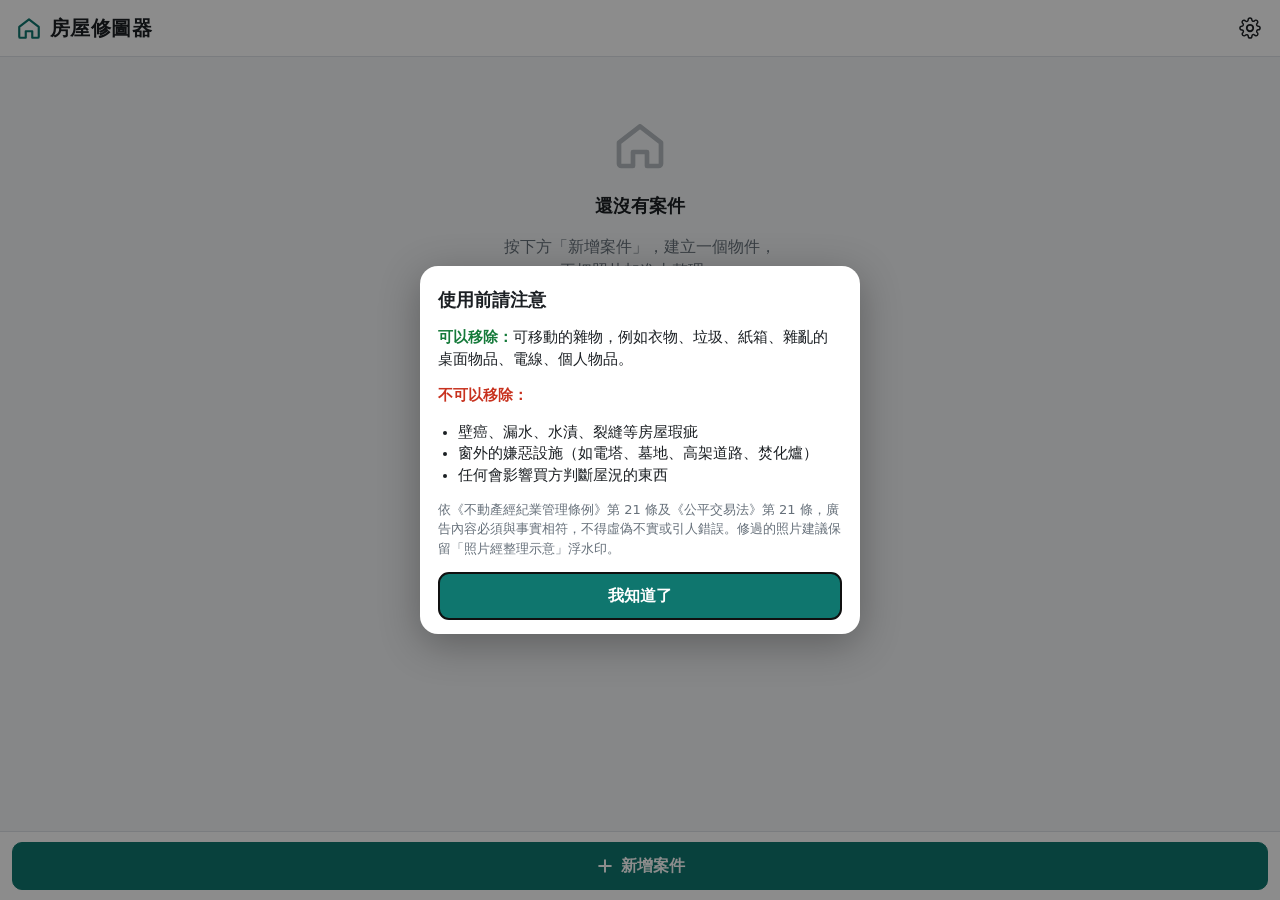
<file: index.html>
<!doctype html>
<html lang="zh-Hant-TW">
<head>
  <meta charset="utf-8">
  <meta name="viewport" content="width=device-width, initial-scale=1, viewport-fit=cover">
  <title>房屋修圖器</title>
  <meta name="description" content="房仲用手機修圖：塗掉雜物，AI 自動移除。">
  <meta name="theme-color" content="#0f766e" media="(prefers-color-scheme: light)">
  <meta name="theme-color" content="#111416" media="(prefers-color-scheme: dark)">
  <meta name="color-scheme" content="light dark">
  <!-- iOS 加到主畫面後以 App 方式開啟 -->
  <meta name="apple-mobile-web-app-capable" content="yes">
  <meta name="mobile-web-app-capable" content="yes">
  <meta name="apple-mobile-web-app-status-bar-style" content="default">
  <meta name="apple-mobile-web-app-title" content="房屋修圖器">
  <link rel="manifest" href="manifest.webmanifest">
  <link rel="apple-touch-icon" href="icons/icon-192.png">
  <link rel="icon" href="icons/icon-192.png">
  <link rel="stylesheet" href="styles.css">
  <script type="module" src="app.js"></script>
</head>
<body>
  <!-- SVG 圖示集（用 <use href="#i-xxx"> 引用） -->
  <svg width="0" height="0" style="position:absolute" aria-hidden="true">
    <symbol id="i-back" viewBox="0 0 24 24"><path d="M15 5l-7 7 7 7" fill="none" stroke="currentColor" stroke-width="2.4" stroke-linecap="round" stroke-linejoin="round"/></symbol>
    <symbol id="i-gear" viewBox="0 0 24 24"><path d="M12 15.5a3.5 3.5 0 1 0 0-7 3.5 3.5 0 0 0 0 7z" fill="none" stroke="currentColor" stroke-width="2"/><path d="M19.4 15a1.7 1.7 0 0 0 .3 1.8l.1.1a2 2 0 1 1-2.8 2.8l-.1-.1a1.7 1.7 0 0 0-1.8-.3 1.7 1.7 0 0 0-1 1.5V21a2 2 0 1 1-4 0v-.1a1.7 1.7 0 0 0-1.1-1.5 1.7 1.7 0 0 0-1.8.3l-.1.1a2 2 0 1 1-2.8-2.8l.1-.1a1.7 1.7 0 0 0 .3-1.8 1.7 1.7 0 0 0-1.5-1H3a2 2 0 1 1 0-4h.1a1.7 1.7 0 0 0 1.5-1.1 1.7 1.7 0 0 0-.3-1.8l-.1-.1a2 2 0 1 1 2.8-2.8l.1.1a1.7 1.7 0 0 0 1.8.3H9a1.7 1.7 0 0 0 1-1.5V3a2 2 0 1 1 4 0v.1a1.7 1.7 0 0 0 1 1.5 1.7 1.7 0 0 0 1.8-.3l.1-.1a2 2 0 1 1 2.8 2.8l-.1.1a1.7 1.7 0 0 0-.3 1.8V9a1.7 1.7 0 0 0 1.5 1H21a2 2 0 1 1 0 4h-.1a1.7 1.7 0 0 0-1.5 1z" fill="none" stroke="currentColor" stroke-width="1.6"/></symbol>
    <symbol id="i-more" viewBox="0 0 24 24"><circle cx="5" cy="12" r="2" fill="currentColor"/><circle cx="12" cy="12" r="2" fill="currentColor"/><circle cx="19" cy="12" r="2" fill="currentColor"/></symbol>
    <symbol id="i-plus" viewBox="0 0 24 24"><path d="M12 5v14M5 12h14" fill="none" stroke="currentColor" stroke-width="2.4" stroke-linecap="round"/></symbol>
    <symbol id="i-photo" viewBox="0 0 24 24"><rect x="3" y="4" width="18" height="16" rx="2.5" fill="none" stroke="currentColor" stroke-width="2"/><circle cx="9" cy="10" r="1.8" fill="currentColor"/><path d="M4 18l5-5 4 4 3-3 4 4" fill="none" stroke="currentColor" stroke-width="2" stroke-linejoin="round"/></symbol>
    <symbol id="i-camera" viewBox="0 0 24 24"><path d="M4 8h3l2-3h6l2 3h3a1 1 0 0 1 1 1v10a1 1 0 0 1-1 1H4a1 1 0 0 1-1-1V9a1 1 0 0 1 1-1z" fill="none" stroke="currentColor" stroke-width="2" stroke-linejoin="round"/><circle cx="12" cy="13.5" r="3.5" fill="none" stroke="currentColor" stroke-width="2"/></symbol>
    <symbol id="i-share" viewBox="0 0 24 24"><path d="M12 3v12M7 8l5-5 5 5" fill="none" stroke="currentColor" stroke-width="2.2" stroke-linecap="round" stroke-linejoin="round"/><path d="M5 12v7a2 2 0 0 0 2 2h10a2 2 0 0 0 2-2v-7" fill="none" stroke="currentColor" stroke-width="2.2" stroke-linecap="round"/></symbol>
    <symbol id="i-undo" viewBox="0 0 24 24"><path d="M9 14L4 9l5-5" fill="none" stroke="currentColor" stroke-width="2.2" stroke-linecap="round" stroke-linejoin="round"/><path d="M4 9h10a6 6 0 0 1 0 12h-3" fill="none" stroke="currentColor" stroke-width="2.2" stroke-linecap="round"/></symbol>
    <symbol id="i-redo" viewBox="0 0 24 24"><path d="M15 14l5-5-5-5" fill="none" stroke="currentColor" stroke-width="2.2" stroke-linecap="round" stroke-linejoin="round"/><path d="M20 9H10a6 6 0 0 0 0 12h3" fill="none" stroke="currentColor" stroke-width="2.2" stroke-linecap="round"/></symbol>
    <symbol id="i-eye" viewBox="0 0 24 24"><path d="M2 12s3.6-7 10-7 10 7 10 7-3.6 7-10 7S2 12 2 12z" fill="none" stroke="currentColor" stroke-width="2"/><circle cx="12" cy="12" r="3" fill="none" stroke="currentColor" stroke-width="2"/></symbol>
    <symbol id="i-sparkle" viewBox="0 0 24 24"><path d="M12 3l1.8 5.2L19 10l-5.2 1.8L12 17l-1.8-5.2L5 10l5.2-1.8z" fill="currentColor"/><path d="M19 15l.8 2.2L22 18l-2.2.8L19 21l-.8-2.2L16 18l2.2-.8z" fill="currentColor"/></symbol>
    <symbol id="i-fit" viewBox="0 0 24 24"><path d="M4 9V4h5M20 9V4h-5M4 15v5h5M20 15v5h-5" fill="none" stroke="currentColor" stroke-width="2.2" stroke-linecap="round" stroke-linejoin="round"/></symbol>
    <symbol id="i-next" viewBox="0 0 24 24"><path d="M9 5l7 7-7 7" fill="none" stroke="currentColor" stroke-width="2.4" stroke-linecap="round" stroke-linejoin="round"/></symbol>
    <symbol id="i-clear" viewBox="0 0 24 24"><path d="M4 7h16M9 7V4h6v3M6 7l1 13h10l1-13" fill="none" stroke="currentColor" stroke-width="2" stroke-linecap="round" stroke-linejoin="round"/></symbol>
    <symbol id="i-house" viewBox="0 0 24 24"><path d="M3 11l9-7 9 7v9a1 1 0 0 1-1 1h-5v-6H9v6H4a1 1 0 0 1-1-1z" fill="none" stroke="currentColor" stroke-width="2" stroke-linejoin="round"/></symbol>
  </svg>

  <div id="app">
    <!-- ========== 首頁：案件列表 ========== -->
    <section id="screen-home" class="screen" aria-label="案件列表">
      <header class="topbar">
        <div class="topbar-title">
          <svg class="brand-icon" aria-hidden="true"><use href="#i-house"/></svg>
          <h1>房屋修圖器</h1>
        </div>
        <button id="btn-settings" class="icon-btn" type="button" aria-label="設定">
          <svg aria-hidden="true"><use href="#i-gear"/></svg>
        </button>
      </header>
      <main class="content">
        <div id="storage-warning" class="notice warn" hidden></div>
        <div id="listing-list" class="listing-list"></div>
        <div id="home-empty" class="empty" hidden>
          <svg aria-hidden="true"><use href="#i-house"/></svg>
          <p class="empty-title">還沒有案件</p>
          <p>按下方「新增案件」，建立一個物件，<br>再把照片加進去整理。</p>
        </div>
      </main>
      <footer class="bottombar">
        <button id="btn-new-listing" class="btn primary block" type="button">
          <svg aria-hidden="true"><use href="#i-plus"/></svg>新增案件
        </button>
      </footer>
    </section>

    <!-- ========== 案件內：照片牆 ========== -->
    <section id="screen-listing" class="screen" aria-label="照片牆" hidden>
      <header class="topbar">
        <button class="icon-btn" data-action="back" type="button" aria-label="返回">
          <svg aria-hidden="true"><use href="#i-back"/></svg>
        </button>
        <button id="listing-title" class="topbar-name" type="button" aria-label="重新命名案件"></button>
        <button id="btn-listing-more" class="icon-btn" type="button" aria-label="案件選項">
          <svg aria-hidden="true"><use href="#i-more"/></svg>
        </button>
      </header>
      <div id="listing-ai" class="ai-strip" role="status" aria-live="polite" hidden>
        <div class="ai-text"></div>
        <div class="progress"><div class="progress-bar"></div></div>
      </div>
      <main class="content">
        <p id="listing-summary" class="summary"></p>
        <div id="photo-grid" class="photo-grid"></div>
        <div id="listing-empty" class="empty" hidden>
          <svg aria-hidden="true"><use href="#i-photo"/></svg>
          <p class="empty-title">這個案件還沒有照片</p>
          <p>按下方「相簿選照片」或「拍照」加入。<br>點照片就能開始修圖。</p>
        </div>
      </main>
      <footer class="bottombar stacked">
        <button id="btn-batch-ai" class="btn accent-outline block" type="button">
          <svg aria-hidden="true"><use href="#i-sparkle"/></svg>全部一鍵清除
        </button>
        <div class="bar-row">
          <button id="btn-add-photos" class="btn" type="button">
            <svg aria-hidden="true"><use href="#i-photo"/></svg>相簿選照片
          </button>
          <button id="btn-take-photo" class="btn" type="button">
            <svg aria-hidden="true"><use href="#i-camera"/></svg>拍照
          </button>
          <button id="btn-export-all" class="btn primary" type="button">
            <svg aria-hidden="true"><use href="#i-share"/></svg>全部匯出
          </button>
        </div>
      </footer>
      <input id="input-photos" type="file" accept="image/*" multiple hidden>
      <input id="input-camera" type="file" accept="image/*" capture="environment" hidden>
    </section>

    <!-- ========== 修圖畫面 ========== -->
    <section id="screen-editor" class="screen editor" aria-label="修圖" hidden>
      <header class="editor-top">
        <button class="icon-btn" data-action="back" type="button" aria-label="返回照片牆">
          <svg aria-hidden="true"><use href="#i-back"/></svg>
        </button>
        <div class="ed-nav">
          <button id="ed-prev" class="icon-btn" type="button" aria-label="上一張">
            <svg aria-hidden="true" style="transform:scaleX(-1)"><use href="#i-next"/></svg>
          </button>
          <span id="ed-counter" class="ed-counter" aria-live="polite"></span>
          <button id="ed-next" class="icon-btn" type="button" aria-label="下一張">
            <svg aria-hidden="true"><use href="#i-next"/></svg>
          </button>
        </div>
        <button id="ed-help" class="icon-btn help-btn" type="button" aria-label="怎麼用（教學）">?</button>
        <button id="ed-save" class="btn primary small" type="button">儲存</button>
      </header>
      <div class="ed-engine-row">
        <div class="seg" role="radiogroup" aria-label="修圖方式">
          <button type="button" role="radio" data-engine="local" aria-checked="true">免費（手機運算）</button>
          <button type="button" role="radio" data-engine="gemini" aria-checked="false">強力（Gemini）</button>
        </div>
      </div>
      <div class="ed-oneclick-row">
        <button id="ed-oneclick" class="oneclick-btn" type="button"><svg aria-hidden="true"><use href="#i-sparkle"/></svg>一鍵清除</button>
      </div>
      <div id="ed-banner" class="ai-strip dark" role="status" aria-live="polite" hidden>
        <div class="ai-text"></div>
        <div class="progress"><div class="progress-bar"></div></div>
      </div>
      <div id="ed-stage" class="stage">
        <canvas id="ed-view" class="stage-canvas"></canvas>
        <canvas id="ed-overlay" class="stage-canvas overlay"></canvas>
        <div id="ed-hint" class="stage-hint">
          想省事：按上方「✨ 一鍵清除」<br>
          想自己選：一根手指<b>塗抹雜物</b>，再按下方「✨ 移除」<br>
          兩根手指可放大、移動
        </div>
        <div id="ed-compare-tag" class="compare-tag" hidden>原圖</div>
        <button id="ed-fit" class="fit-btn" type="button" aria-label="顯示整張" hidden>
          <svg aria-hidden="true"><use href="#i-fit"/></svg>
        </button>
        <div id="ed-busy" class="stage-busy" hidden>
          <div class="spinner" aria-hidden="true"></div>
          <p id="ed-busy-text" role="status" aria-live="polite">處理中…</p>
          <div class="progress"><div id="ed-busy-bar" class="progress-bar"></div></div>
        </div>
      </div>
      <footer class="editor-bottom">
        <div class="brush-row">
          <div class="mode-seg" role="radiogroup" aria-label="塗抹或橡皮擦">
            <button type="button" role="radio" data-tool="paint" aria-checked="true">🖌 塗抹</button>
            <button type="button" role="radio" data-tool="erase" aria-checked="false">🧽 橡皮擦</button>
          </div>
          <input id="ed-brush" type="range" min="12" max="120" step="2" value="44" aria-label="筆刷大小">
          <span class="brush-dot-wrap" aria-hidden="true"><span id="ed-brush-dot" class="brush-dot"></span></span>
        </div>
        <div class="tool-row">
          <button id="ed-undo" class="tool" type="button"><svg aria-hidden="true"><use href="#i-undo"/></svg><span>復原</span></button>
          <button id="ed-redo" class="tool" type="button"><svg aria-hidden="true"><use href="#i-redo"/></svg><span>重做</span></button>
          <button id="ed-compare" class="tool" type="button" aria-label="按住看原圖"><svg aria-hidden="true"><use href="#i-eye"/></svg><span>按住原圖</span></button>
          <button id="ed-clear" class="tool" type="button"><svg aria-hidden="true"><use href="#i-clear"/></svg><span>清除塗抹</span></button>        </div>
        <button id="ed-remove" class="remove-btn" type="button" disabled>先塗抹要移除的東西</button>
        <p class="editor-rule">只移除可移動的雜物；壁癌、漏水、裂縫、窗外設施不可修掉</p>
      </footer>
    </section>

    <!-- ========== 設定 ========== -->
    <section id="screen-settings" class="screen" aria-label="設定" hidden>
      <header class="topbar">
        <button class="icon-btn" data-action="back" type="button" aria-label="返回">
          <svg aria-hidden="true"><use href="#i-back"/></svg>
        </button>
        <h1 class="topbar-name static">設定</h1>
        <span class="icon-btn-spacer"></span>
      </header>
      <main class="content settings">
        <section class="card">
          <h2>預設修圖方式</h2>
          <div class="radio-list" role="radiogroup">
            <label class="radio"><input type="radio" name="default-engine" value="local">
              <span><b>免費（手機運算）</b><small>在手機上用 AI 移除，不用網路、不花錢。適合小雜物。</small></span></label>
            <label class="radio"><input type="radio" name="default-engine" value="gemini">
              <span><b>強力（Gemini）</b><small>用 Google Gemini 處理，效果較好，需要金鑰與網路。</small></span></label>
          </div>
        </section>

        <section class="card">
          <h2>Gemini API 金鑰（強力模式用）</h2>
          <div class="key-row">
            <input id="set-apikey" type="password" autocomplete="off" autocapitalize="off" spellcheck="false" placeholder="貼上金鑰（AIza 開頭）" aria-label="Gemini API 金鑰">
            <button id="set-apikey-show" class="btn small" type="button">顯示</button>
          </div>
          <div class="row-actions">
            <button id="set-apikey-test" class="btn" type="button">測試金鑰</button>
            <button id="set-apikey-clear" class="btn ghost" type="button">清除</button>
          </div>
          <p id="set-apikey-result" class="key-result" role="status" aria-live="polite"></p>
          <button id="set-wizard" class="btn block" type="button" style="margin-top:8px">第一次用？看設定教學（一步一步）</button>
          <p class="muted small-note">金鑰只存在這支手機上，不會上傳到其他地方。使用量與費用依 Google 規定計算。</p>
        </section>

        <section class="card">
          <h2>本月用量（一鍵清除）</h2>
          <p id="set-usage" class="usage-line"></p>
          <div class="row-actions">
            <button id="set-usage-reset" class="btn ghost" type="button">歸零</button>
          </div>
          <label class="cap-row">
            <span><b>每月上限（張）</b><small>超過時會先問你要不要繼續。留空＝不限制。</small></span>
            <input id="set-cap" type="number" inputmode="numeric" min="0" step="1" placeholder="不限制" aria-label="每月上限張數">
          </label>
        </section>

        <section class="card">
          <h2>匯出</h2>
          <label class="switch-row">
            <span><b>加上浮水印</b><small>只加在修過的照片右下角，原圖不加。一般修圖寫「照片經整理示意」，用 AI 一鍵清除的寫「AI 整理示意」。</small></span>
            <input id="set-watermark" type="checkbox" class="switch">
          </label>
        </section>

        <section class="card compliance">
          <h2>合規提醒</h2>
          <div id="compliance-text"></div>
        </section>

        <section class="card">
          <h2>關於</h2>
          <p id="about-info" class="muted">房屋修圖器</p>
        </section>

        <p id="app-version" class="app-version"></p>
      </main>
    </section>
  </div>

  <!-- 對話框、提示訊息、全畫面忙碌遮罩 -->
  <div id="modal-root"></div>
  <div id="toast-root" aria-live="polite"></div>
  <noscript><p style="padding:24px">請開啟瀏覽器的 JavaScript 才能使用。</p></noscript>
</body>
</html>
</file>
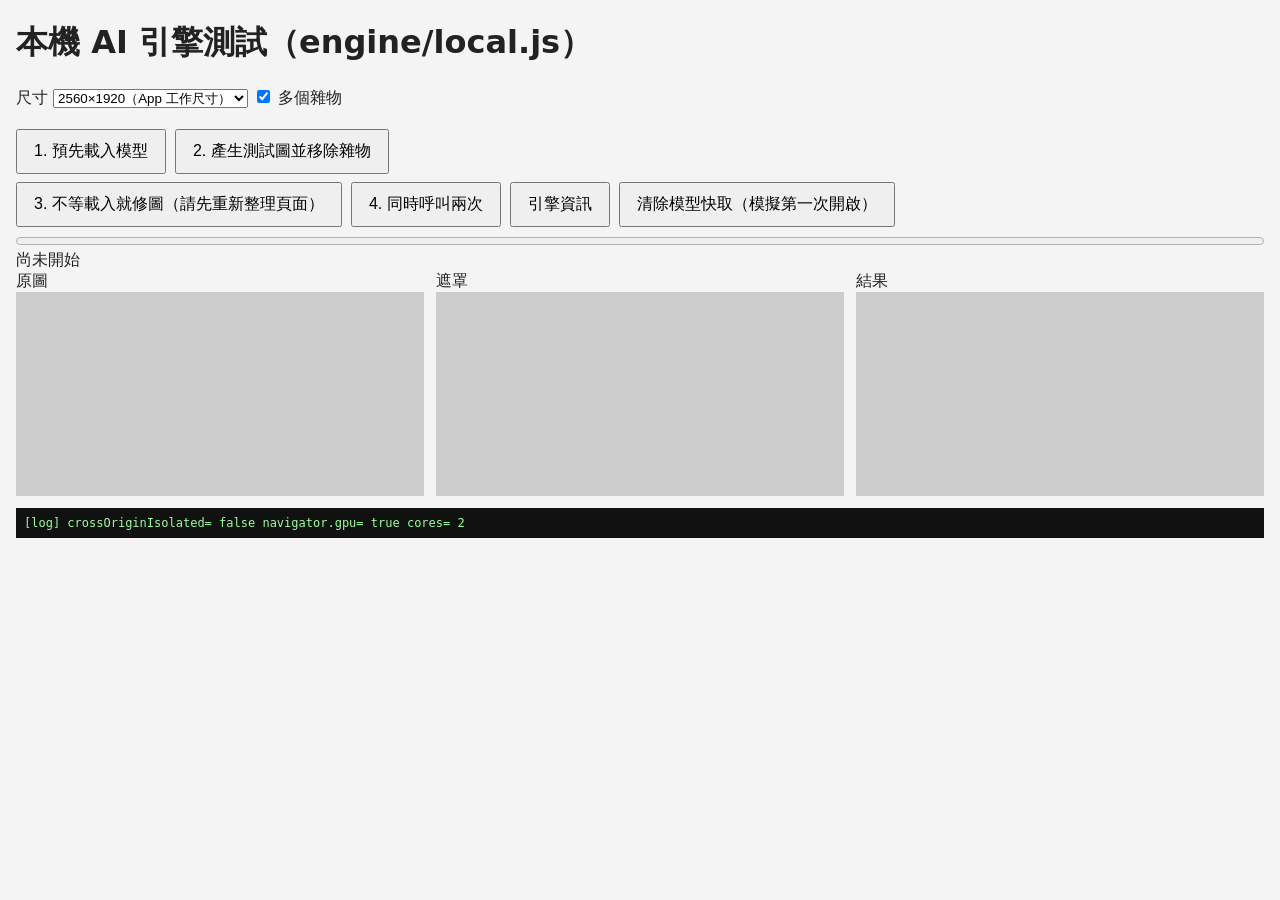
<file: engine/local-test.html>
<!doctype html>
<html lang="zh-Hant">
<head>
<meta charset="utf-8">
<meta name="viewport" content="width=device-width, initial-scale=1">
<title>本機 AI 引擎測試</title>
<style>
  body { font-family: system-ui, sans-serif; margin: 16px; background: #f4f4f4; color: #222; }
  .row { display: flex; flex-wrap: wrap; gap: 12px; }
  figure { margin: 0; flex: 1 1 300px; }
  canvas { width: 100%; height: auto; background: #ccc; display: block; }
  button { font-size: 16px; padding: 10px 16px; margin: 4px 4px 4px 0; }
  pre { background: #111; color: #9f9; padding: 8px; font-size: 12px; white-space: pre-wrap; max-height: 40vh; overflow: auto; }
  progress { width: 100%; }
</style>
</head>
<body>
<h1>本機 AI 引擎測試（engine/local.js）</h1>
<p>
  <label>尺寸 <select id="size">
    <option value="2560x1920" selected>2560×1920（App 工作尺寸）</option>
    <option value="1200x900">1200×900</option>
    <option value="4000x3000">4000×3000（手機大圖）</option>
    <option value="640x480">640×480</option>
  </select></label>
  <label><input type="checkbox" id="multi" checked> 多個雜物</label>
</p>
<button id="load">1. 預先載入模型</button>
<button id="run">2. 產生測試圖並移除雜物</button>
<br>
<button id="early">3. 不等載入就修圖（請先重新整理頁面）</button>
<button id="twice">4. 同時呼叫兩次</button>
<button id="info">引擎資訊</button>
<button id="clearCache">清除模型快取（模擬第一次開啟）</button>
<progress id="prog" value="0" max="1"></progress>
<div id="status">尚未開始</div>
<div class="row">
  <figure><figcaption>原圖</figcaption><canvas id="before"></canvas></figure>
  <figure><figcaption>遮罩</figcaption><canvas id="mask"></canvas></figure>
  <figure><figcaption>結果</figcaption><canvas id="after"></canvas></figure>
</div>
<pre id="log"></pre>
<script type="module">
import { loadLocalModel, inpaintLocal, getLocalEngineInfo } from './local.js';

const $ = (id) => document.getElementById(id);
const logEl = $('log');
function fmt(x) {
  if (x instanceof Error) return `${x.message}${x.code ? ' [' + x.code + ']' : ''}${x.detail ? '\n  detail: ' + x.detail : x.cause ? ' ← ' + (x.cause.message || x.cause) : ''}`;
  if (x && typeof x === 'object') { try { return JSON.stringify(x); } catch { return String(x); } }
  return String(x);
}
function showErr(e) {
  console.error(e);
  $('status').textContent = '錯誤：' + e.message + (e.code ? `（${e.code}）` : '');
}
for (const k of ['log', 'warn', 'error']) {
  const orig = console[k].bind(console);
  console[k] = (...a) => {
    orig(...a);
    logEl.textContent += `[${k}] ` + a.map(fmt).join(' ') + '\n';
    logEl.scrollTop = logEl.scrollHeight;
  };
}
console.log('crossOriginIsolated=', self.crossOriginIsolated, 'navigator.gpu=', !!navigator.gpu, 'cores=', navigator.hardwareConcurrency);

function onProgress(p) {
  const prog = $('prog');
  prog.max = p.total || 1; prog.value = p.loaded || 0;
  const pct = p.total ? Math.round((p.loaded / p.total) * 100) : 0;
  $('status').textContent = `${p.stage} ${p.total > 1000 ? (p.loaded / 1e6).toFixed(1) + '/' + (p.total / 1e6).toFixed(1) + 'MB' : ''} ${pct}%`;
}

function makeTestImage(W, H, multi) {
  const img = document.createElement('canvas'); img.width = W; img.height = H;
  const g = img.getContext('2d');
  // 牆面漸層 + 地板 + 一點紋理
  const wall = g.createLinearGradient(0, 0, W, H * 0.7);
  wall.addColorStop(0, '#e9e2d4'); wall.addColorStop(1, '#cfc6b4');
  g.fillStyle = wall; g.fillRect(0, 0, W, H * 0.7);
  const floor = g.createLinearGradient(0, H * 0.7, 0, H);
  floor.addColorStop(0, '#8a6a4a'); floor.addColorStop(1, '#5e4630');
  g.fillStyle = floor; g.fillRect(0, H * 0.7, W, H * 0.3);
  g.strokeStyle = 'rgba(0,0,0,.15)'; g.lineWidth = Math.max(1, W / 800);
  for (let x = 0; x < W; x += W / 12) { g.beginPath(); g.moveTo(x, H * 0.7); g.lineTo(x - W * 0.1, H); g.stroke(); }
  g.fillStyle = '#fff'; g.fillRect(W * 0.6, H * 0.15, W * 0.25, H * 0.3); // 窗戶（不應被改動）
  // 雜物
  const items = [{ x: 0.2, y: 0.55, w: 0.14, h: 0.25, c: '#c0392b' }];
  if (multi) items.push({ x: 0.7, y: 0.75, w: 0.08, h: 0.1, c: '#2e86de' }, { x: 0.05, y: 0.1, w: 0.05, h: 0.06, c: '#27ae60' });
  const mask = document.createElement('canvas'); mask.width = W; mask.height = H;
  const m = mask.getContext('2d');
  m.fillStyle = '#000'; m.fillRect(0, 0, W, H);
  m.fillStyle = '#fff';
  for (const it of items) {
    g.fillStyle = it.c; g.fillRect(it.x * W, it.y * H, it.w * W, it.h * H);
    // 自動遮罩：雜物外框（稍微手繪式地外擴一點）
    const p = Math.max(2, W * 0.004);
    m.fillRect(it.x * W - p, it.y * H - p, it.w * W + 2 * p, it.h * H + 2 * p);
  }
  return { img, mask };
}

function show(id, c) {
  const d = $(id); d.width = c.width; d.height = c.height; d.getContext('2d').drawImage(c, 0, 0);
}

$('load').onclick = async () => {
  const t = performance.now();
  try {
    await loadLocalModel(onProgress);
    console.log('model loaded in', Math.round(performance.now() - t), 'ms', getLocalEngineInfo());
    $('status').textContent = '模型就緒：' + JSON.stringify(getLocalEngineInfo());
  } catch (e) { showErr(e); }
};

function checkResult(tag, img, out, ms) {
  const W = img.width, H = img.height;
  // 驗證：遮罩外（遠離遮罩）的像素應完全相同
  const a = img.getContext('2d').getImageData(W - 50, H - 50, 50, 50).data;
  const b = out.getContext('2d').getImageData(W - 50, H - 50, 50, 50).data;
  let same = 0; for (let i = 0; i < a.length; i++) if (a[i] === b[i]) same++;
  console.log(`${tag} ${W}x${H} done in ${ms}ms; out ${out.width}x${out.height} sizeOK=${out.width === W && out.height === H}; untouched corner identical=${same === a.length}`, getLocalEngineInfo());
}

function makeCase() {
  const [W, H] = $('size').value.split('x').map(Number);
  const c = makeTestImage(W, H, $('multi').checked);
  show('before', c.img); show('mask', c.mask);
  return c;
}

$('run').onclick = async () => {
  const { img, mask } = makeCase();
  const t = performance.now();
  try {
    const out = await inpaintLocal(img, mask, onProgress);
    const ms = Math.round(performance.now() - t);
    show('after', out);
    checkResult('inpaint', img, out, ms);
    $('status').textContent = `完成：${ms} ms（${getLocalEngineInfo().backend}）`;
  } catch (e) { showErr(e); }
};

// 模擬 App：背景開始載入模型，使用者立刻塗抹 → inpaintLocal 必須等同一個載入，不可建立第二個 session
$('early').onclick = async () => {
  console.log('info before:', getLocalEngineInfo());
  const loadP = loadLocalModel((p) => onProgress(p));
  loadP.then(() => console.log('loadLocalModel resolved'), (e) => console.warn('loadLocalModel rejected', e));
  const { img, mask } = makeCase();
  const t = performance.now();
  try {
    const out = await inpaintLocal(img, mask, onProgress);
    show('after', out);
    checkResult('early inpaint', img, out, Math.round(performance.now() - t));
    $('status').textContent = '完成（載入中就呼叫）';
  } catch (e) { showErr(e); }
};

// 兩次同時呼叫：應排隊依序執行，兩個都成功
$('twice').onclick = async () => {
  const { img, mask } = makeCase();
  const t = performance.now();
  const order = [];
  const p1 = inpaintLocal(img, mask, (p) => { if (p.stage === 'infer' || p.stage === 'done') order.push('1:' + p.stage); onProgress(p); });
  const p2 = inpaintLocal(img, mask, (p) => { if (p.stage === 'infer' || p.stage === 'done') order.push('2:' + p.stage); onProgress(p); });
  const rs = await Promise.allSettled([p1, p2]);
  const ms = Math.round(performance.now() - t);
  rs.forEach((r, i) => {
    if (r.status === 'fulfilled') checkResult('concurrent #' + (i + 1), img, r.value, ms);
    else console.error('concurrent #' + (i + 1) + ' failed', r.reason);
  });
  console.log('progress order (should be all 1:* then all 2:*):', order.join(' '));
  if (rs[1].status === 'fulfilled') show('after', rs[1].value);
  $('status').textContent = rs.every((r) => r.status === 'fulfilled') ? `兩次都完成：${ms} ms` : '有失敗，見記錄';
};

$('info').onclick = () => console.log('info:', getLocalEngineInfo());

$('clearCache').onclick = async () => {
  try {
    const ok = await caches.delete('house-ai-models-v1');
    console.log('model cache deleted =', ok, '— 請重新整理頁面後按 3');
  } catch (e) { showErr(e); }
};
</script>
</body>
</html>
</file>
<file: styles.css>
/* =========================================================
   房屋修圖器 — 樣式
   手機直式優先、最小寬度 360px、按鈕至少 44px、支援深色模式
   ========================================================= */

:root {
  --bg: #f4f6f7;
  --surface: #ffffff;
  --surface-2: #eef1f3;
  --text: #1b1f23;
  --muted: #66707a;
  --border: #dde2e6;
  --accent: #0f766e;
  --accent-ink: #ffffff;
  --accent-soft: #e0f2ef;
  --danger: #c8321f;
  --danger-soft: #fdecea;
  --warn-bg: #fff7e0;
  --warn-ink: #7a5300;
  --ok: #157a3a;
  --shadow: 0 1px 2px rgba(16, 24, 32, .06), 0 4px 14px rgba(16, 24, 32, .06);
  --radius: 14px;
  --radius-sm: 10px;
  --stage-bg: #1d2125;
  --font: -apple-system, BlinkMacSystemFont, "PingFang TC", "Noto Sans TC", "Microsoft JhengHei", "Segoe UI", system-ui, sans-serif;

  --safe-top: env(safe-area-inset-top, 0px);
  --safe-bottom: env(safe-area-inset-bottom, 0px);
  --safe-left: env(safe-area-inset-left, 0px);
  --safe-right: env(safe-area-inset-right, 0px);
  color-scheme: light dark;
}

@media (prefers-color-scheme: dark) {
  :root {
    --bg: #111416;
    --surface: #1a1e21;
    --surface-2: #23282c;
    --text: #e9ecee;
    --muted: #9aa4ad;
    --border: #2f363b;
    --accent: #2bb3a3;
    --accent-ink: #062a26;
    --accent-soft: #143430;
    --danger: #ff6b57;
    --danger-soft: #3a1d19;
    --warn-bg: #3a2f12;
    --warn-ink: #ffd88a;
    --ok: #5fd38a;
    --shadow: 0 1px 2px rgba(0, 0, 0, .3), 0 4px 14px rgba(0, 0, 0, .25);
    --stage-bg: #0a0c0d;
  }
}

* { box-sizing: border-box; }
html, body { margin: 0; height: 100%; }
body {
  background: var(--bg);
  color: var(--text);
  font-family: var(--font);
  font-size: 16px;
  line-height: 1.5;
  -webkit-text-size-adjust: 100%;
  -webkit-tap-highlight-color: transparent;
  overscroll-behavior: none;
}
button, input, select, textarea { font: inherit; color: inherit; }
button { cursor: pointer; touch-action: manipulation; }
[hidden] { display: none !important; }
svg { width: 22px; height: 22px; flex: none; }
a { color: var(--accent); }
.muted { color: var(--muted); }

/* ---------- 畫面骨架 ---------- */
.screen {
  position: fixed;
  inset: 0;
  display: flex;
  flex-direction: column;
  background: var(--bg);
  height: 100vh;
  height: 100dvh;
}
.content {
  flex: 1;
  overflow-y: auto;
  -webkit-overflow-scrolling: touch;
  padding: 12px max(16px, var(--safe-right)) 24px max(16px, var(--safe-left));
}

.topbar {
  display: flex;
  align-items: center;
  gap: 6px;
  min-height: 56px;
  padding: calc(var(--safe-top) + 6px) max(8px, var(--safe-right)) 6px max(8px, var(--safe-left));
  background: var(--surface);
  border-bottom: 1px solid var(--border);
  flex: none;
}
.topbar-title { display: flex; align-items: center; gap: 8px; flex: 1; padding-left: 8px; }
.topbar-title h1 { font-size: 20px; margin: 0; font-weight: 700; letter-spacing: .02em; }
.brand-icon { color: var(--accent); width: 26px; height: 26px; }
.topbar-name {
  flex: 1;
  min-width: 0;
  background: none;
  border: 0;
  text-align: left;
  font-size: 18px;
  font-weight: 700;
  margin: 0;
  padding: 8px 4px;
  min-height: 44px;
  white-space: nowrap;
  overflow: hidden;
  text-overflow: ellipsis;
}
.topbar-name.static { display: flex; align-items: center; }
.icon-btn, .icon-btn-spacer {
  width: 44px; height: 44px;
  flex: none;
  display: inline-flex; align-items: center; justify-content: center;
  border: 0; background: none; border-radius: 12px;
  color: var(--text);
}
.icon-btn:active { background: var(--surface-2); }

.bottombar {
  flex: none;
  display: flex;
  gap: 8px;
  padding: 10px max(12px, var(--safe-right)) calc(10px + var(--safe-bottom)) max(12px, var(--safe-left));
  background: var(--surface);
  border-top: 1px solid var(--border);
}
.bottombar.three .btn { flex: 1; flex-direction: column; gap: 2px; font-size: 14px; padding: 6px 4px; min-height: 56px; }

/* ---------- 按鈕 ---------- */
.btn {
  display: inline-flex; align-items: center; justify-content: center; gap: 6px;
  min-height: 48px;
  padding: 0 16px;
  border-radius: var(--radius-sm);
  border: 1px solid var(--border);
  background: var(--surface);
  font-weight: 600;
  font-size: 16px;
  white-space: nowrap;
  user-select: none;
  -webkit-user-select: none;
}
.btn:active { filter: brightness(.94); }
.btn:disabled { opacity: .45; }
.btn.primary { background: var(--accent); color: var(--accent-ink); border-color: var(--accent); }
.btn.danger { background: var(--danger); color: #fff; border-color: var(--danger); }
.btn.ghost { background: transparent; }
.btn.small { min-height: 44px; padding: 0 14px; font-size: 15px; }
.btn.block { width: 100%; }
.btn svg { width: 20px; height: 20px; }

/* ---------- 通知 ---------- */
.notice { border-radius: var(--radius-sm); padding: 10px 12px; margin-bottom: 12px; font-size: 14px; }
.notice.warn { background: var(--warn-bg); color: var(--warn-ink); }

/* ---------- 空白提示 ---------- */
.empty { text-align: center; color: var(--muted); padding: 48px 16px; }
.empty svg { width: 56px; height: 56px; opacity: .45; }
.empty-title { color: var(--text); font-weight: 700; font-size: 18px; margin: 12px 0 4px; }

/* ---------- 案件列表 ---------- */
.listing-list { display: flex; flex-direction: column; gap: 10px; }
.listing-card {
  display: flex; align-items: center; gap: 12px;
  padding: 10px 4px 10px 10px;
  background: var(--surface);
  border: 1px solid var(--border);
  border-radius: var(--radius);
  box-shadow: var(--shadow);
  min-height: 84px;
  cursor: pointer;
}
.listing-card:active { background: var(--surface-2); }
.listing-thumb {
  width: 72px; height: 64px; flex: none;
  border-radius: 10px;
  background: var(--surface-2);
  overflow: hidden;
  display: flex; align-items: center; justify-content: center;
  color: var(--muted);
}
.listing-thumb img { width: 100%; height: 100%; object-fit: cover; display: block; }
.listing-meta { flex: 1; min-width: 0; }
.listing-name { font-weight: 700; font-size: 17px; white-space: nowrap; overflow: hidden; text-overflow: ellipsis; }
.listing-sub { color: var(--muted); font-size: 14px; }
.listing-sub .done { color: var(--ok); }

/* ---------- 照片牆 ---------- */
.summary { margin: 0 0 10px; color: var(--muted); font-size: 14px; }
.photo-grid {
  display: grid;
  grid-template-columns: repeat(3, 1fr);
  gap: 6px;
}
@media (min-width: 600px) { .photo-grid { grid-template-columns: repeat(4, 1fr); } }
@media (min-width: 900px) { .photo-grid { grid-template-columns: repeat(6, 1fr); } }
.tile {
  position: relative;
  aspect-ratio: 1 / 1;
  border-radius: 10px;
  overflow: hidden;
  background: var(--surface-2);
  border: 0;
  padding: 0;
  display: block;
  width: 100%;
}
.tile img { width: 100%; height: 100%; object-fit: cover; display: block; }
.tile .badge {
  position: absolute; left: 6px; top: 6px;
  min-width: 26px; height: 26px; padding: 0 7px;
  border-radius: 13px;
  background: var(--ok); color: #fff;
  font-size: 13px; font-weight: 700;
  display: flex; align-items: center; justify-content: center; gap: 2px;
  box-shadow: 0 1px 4px rgba(0,0,0,.3);
}
.tile .num {
  position: absolute; left: 6px; bottom: 6px;
  font-size: 12px; color: #fff; background: rgba(0,0,0,.5);
  padding: 0 6px; border-radius: 8px;
}
.tile-more {
  position: absolute; right: 2px; top: 2px;
  width: 44px; height: 44px;
  border: 0; background: none; padding: 0;
  display: flex; align-items: flex-start; justify-content: flex-end;
}
.tile-more span {
  margin: 4px 4px 0 0;
  width: 30px; height: 26px; border-radius: 13px;
  background: rgba(0,0,0,.55); color: #fff;
  display: flex; align-items: center; justify-content: center;
}
.tile-more svg { width: 18px; height: 18px; }

/* ---------- 修圖畫面 ---------- */
.editor {
  background: var(--stage-bg); color: #f1f3f4;
  user-select: none; -webkit-user-select: none; -webkit-touch-callout: none;
}
.editor-top {
  flex: none;
  display: flex; align-items: center; gap: 6px;
  padding: calc(var(--safe-top) + 6px) max(8px, var(--safe-right)) 6px max(4px, var(--safe-left));
  background: #15191c;
}
.editor-top .icon-btn { color: #f1f3f4; }
.editor-top .icon-btn:active { background: #2a3035; }
.seg {
  flex: 1; min-width: 0;
  display: flex;
  background: #262b30;
  border-radius: 12px;
  padding: 3px;
  gap: 3px;
}
.seg button {
  flex: 1; min-width: 0;
  min-height: 40px;
  border: 0; border-radius: 9px;
  background: transparent; color: #c9d0d5;
  font-size: 13.5px; font-weight: 600;
  padding: 0 4px;
  line-height: 1.2;
}
.seg button[aria-checked="true"] { background: #f1f3f4; color: #111; }
.seg button[data-engine="gemini"][aria-checked="true"] { background: #7cc8ff; color: #062033; }
.editor-top .btn.primary { background: #2bb3a3; border-color: #2bb3a3; color: #062a26; }
.editor-top .btn.primary.dirty { box-shadow: 0 0 0 3px rgba(43,179,163,.35); }

.editor-top .ed-nav { display: flex; align-items: center; flex: 1; min-width: 0; justify-content: center; }
.ed-counter { min-width: 52px; text-align: center; font-weight: 700; font-size: 15px; color: #f1f3f4; white-space: nowrap; }
.editor-top .icon-btn:disabled { opacity: .3; }
.help-btn { font-size: 20px; font-weight: 800; }
.ed-engine-row {
  flex: none;
  background: #15191c;
  padding: 0 max(10px, var(--safe-right)) 6px max(10px, var(--safe-left));
}
.ed-engine-row .seg button { min-height: 36px; }

/* AI 準備中（照片牆與修圖畫面共用的細條） */
.ai-strip {
  flex: none;
  background: var(--accent-soft); color: var(--text);
  padding: 6px max(14px, var(--safe-right)) 7px max(14px, var(--safe-left));
  font-size: 13px;
}
.ai-strip .progress { margin-top: 4px; height: 4px; background: rgba(0,0,0,.1); }
.ai-strip.dark { background: #1f3a36; color: #d8f3ee; }
.ai-strip.dark .progress { background: rgba(255,255,255,.18); }
.ai-strip.error { background: var(--danger-soft); color: var(--danger); cursor: pointer; font-weight: 600; }
.ai-strip.dark.error { background: #4a2019; color: #ffd9d2; }

.stage {
  position: relative;
  flex: 1;
  min-height: 0;
  overflow: hidden;
  touch-action: none;
  user-select: none; -webkit-user-select: none;
  -webkit-touch-callout: none;
  background:
    repeating-conic-gradient(#1a1e21 0% 25%, #202428 0% 50%) 50% / 24px 24px;
}
.stage-canvas {
  position: absolute; inset: 0;
  width: 100%; height: 100%;
  display: block;
  pointer-events: none;
  touch-action: none;
  user-select: none; -webkit-user-select: none;
  -webkit-touch-callout: none;
}
.stage-canvas.overlay { opacity: .5; }
.stage-hint {
  position: absolute; left: 50%; top: 12px; transform: translateX(-50%);
  width: max-content; max-width: calc(100% - 24px);
  text-align: center;
  background: rgba(0,0,0,.62); color: #fff;
  font-size: 14px; line-height: 1.45;
  padding: 8px 14px; border-radius: 12px;
  pointer-events: none;
  transition: opacity .4s;
}
.stage-hint b { color: #ff8a80; }
.stage-hint.faded { opacity: 0; }
.compare-tag {
  position: absolute; left: 12px; top: 12px;
  background: #f1f3f4; color: #111; font-weight: 700;
  padding: 4px 12px; border-radius: 10px;
  pointer-events: none;
}
.fit-btn {
  position: absolute; right: 10px; bottom: 10px;
  width: 44px; height: 44px; border-radius: 22px;
  border: 0; background: rgba(0,0,0,.6); color: #fff;
  display: flex; align-items: center; justify-content: center;
}
.stage-busy {
  position: absolute; inset: 0;
  background: rgba(10, 12, 14, .62);
  display: flex; flex-direction: column; align-items: center; justify-content: center;
  gap: 10px; padding: 24px;
  text-align: center; color: #fff;
  touch-action: none;
}
.stage-busy p { margin: 0; font-size: 16px; font-weight: 600; max-width: 300px; }
.stage-busy .progress { width: min(260px, 80%); }

.progress { height: 6px; border-radius: 3px; background: rgba(255,255,255,.18); overflow: hidden; }
.progress-bar { height: 100%; width: 0; background: #2bb3a3; border-radius: 3px; transition: width .2s; }
.progress.indeterminate .progress-bar { width: 35% !important; animation: indet 1.2s ease-in-out infinite; }
@keyframes indet { from { transform: translateX(-100%); } to { transform: translateX(300%); } }

.spinner {
  width: 42px; height: 42px; border-radius: 50%;
  border: 4px solid rgba(255,255,255,.25); border-top-color: #fff;
  animation: spin .9s linear infinite;
}
@keyframes spin { to { transform: rotate(360deg); } }

.editor-bottom {
  flex: none;
  background: #15191c;
  padding: 8px max(10px, var(--safe-right)) calc(6px + var(--safe-bottom)) max(10px, var(--safe-left));
}
.brush-row { display: flex; align-items: center; gap: 10px; min-height: 48px; padding: 0 2px; }
.mode-seg {
  flex: none; display: flex;
  background: #262b30; border-radius: 12px; padding: 3px; gap: 3px;
}
.mode-seg button {
  min-height: 40px; min-width: 64px;
  border: 0; border-radius: 9px;
  background: transparent; color: #c9d0d5;
  font-size: 14px; font-weight: 600; padding: 0 8px;
  white-space: nowrap;
}
.mode-seg button[aria-checked="true"] { background: #ff5a4e; color: #fff; }
.mode-seg button[data-tool="erase"][aria-checked="true"] { background: #f1f3f4; color: #111; }
.mode-seg button:disabled { opacity: .45; }
.brush-row input[type=range] { flex: 1; min-width: 0; height: 44px; accent-color: #ff5a4e; }
.brush-dot-wrap { width: 40px; height: 40px; flex: none; display: flex; align-items: center; justify-content: center; }
.brush-dot { display: block; border-radius: 50%; background: rgba(255, 60, 50, .75); }
.tool-row { display: flex; gap: 6px; }
.tool {
  flex: 1; min-width: 0;
  min-height: 56px;
  border: 0; border-radius: 12px;
  background: #23292e; color: #f1f3f4;
  display: flex; flex-direction: column; align-items: center; justify-content: center; gap: 2px;
  font-size: 13px; font-weight: 600;
  user-select: none; -webkit-user-select: none; -webkit-touch-callout: none;
  touch-action: none;
}
.tool:disabled { opacity: .35; }
.tool:active:not(:disabled), .tool.pressed { background: #39424a; }
.tool.accent { background: #1d3f5c; color: #bfe4ff; }
.tool span { white-space: nowrap; }
.remove-btn {
  display: flex; align-items: center; justify-content: center;
  width: 100%; min-height: 54px; margin-top: 8px;
  border: 0; border-radius: 14px;
  background: #2bb3a3; color: #062a26;
  font-size: 19px; font-weight: 800; letter-spacing: .04em;
  box-shadow: 0 4px 14px rgba(43,179,163,.35);
  user-select: none; -webkit-user-select: none; -webkit-touch-callout: none;
}
.remove-btn:active:not(:disabled) { filter: brightness(.92); }
.remove-btn:disabled {
  background: #23292e; color: #8f9aa3; box-shadow: none;
  font-size: 15px; font-weight: 600; letter-spacing: 0;
}
.editor-rule { margin: 6px 0 0; text-align: center; font-size: 12px; color: #8f9aa3; }
@media (max-width: 380px) {
  .tool { font-size: 12px; min-height: 52px; }
  .tool svg { width: 20px; height: 20px; }
  .mode-seg button { min-width: 56px; font-size: 13px; padding: 0 6px; }
  .seg button { font-size: 12.5px; }
}

/* ---------- 設定 ---------- */
.settings { display: flex; flex-direction: column; gap: 12px; }
.card {
  background: var(--surface);
  border: 1px solid var(--border);
  border-radius: var(--radius);
  padding: 14px 16px;
  box-shadow: var(--shadow);
}
.card h2 { font-size: 16px; margin: 0 0 10px; }
.radio-list { display: flex; flex-direction: column; gap: 8px; }
.radio, .switch-row {
  display: flex; align-items: center; gap: 12px;
  min-height: 48px;
  cursor: pointer;
}
.radio input { width: 22px; height: 22px; flex: none; accent-color: var(--accent); margin: 0; }
.radio span, .switch-row span { display: flex; flex-direction: column; flex: 1; }
.radio small, .switch-row small { color: var(--muted); font-size: 13px; }
.key-row { display: flex; gap: 8px; }
.key-row input {
  flex: 1; min-width: 0;
  min-height: 48px;
  border: 1px solid var(--border); border-radius: var(--radius-sm);
  background: var(--bg);
  padding: 0 12px;
  font-size: 16px; /* 避免 iOS 自動放大 */
}
.row-actions { display: flex; gap: 8px; margin-top: 8px; }
.row-actions .btn { flex: 1; }
.key-result { margin: 8px 0 0; font-size: 14px; min-height: 1.5em; }
.key-result.ok { color: var(--ok); }
.key-result.fail { color: var(--danger); }
.howto { margin-top: 6px; font-size: 14px; }
.howto summary { min-height: 44px; display: flex; align-items: center; color: var(--accent); font-weight: 600; cursor: pointer; }
.howto ol { padding-left: 22px; margin: 4px 0; }
.howto li { margin-bottom: 4px; }

/* iOS 風格開關 */
.switch {
  appearance: none; -webkit-appearance: none;
  width: 52px; height: 32px; flex: none;
  border-radius: 16px; background: var(--border);
  position: relative; transition: background .2s; margin: 0;
}
.switch::after {
  content: ""; position: absolute; left: 3px; top: 3px;
  width: 26px; height: 26px; border-radius: 50%;
  background: #fff; box-shadow: 0 1px 3px rgba(0,0,0,.3);
  transition: transform .2s;
}
.switch:checked { background: var(--accent); }
.switch:checked::after { transform: translateX(20px); }

.compliance-body { font-size: 14.5px; }
.compliance-body ul { padding-left: 20px; margin: 6px 0; }
.compliance-body .law { color: var(--muted); font-size: 13px; }
.compliance-body .no { color: var(--danger); font-weight: 700; }
.compliance-body .yes { color: var(--ok); font-weight: 700; }

.app-version { text-align: center; color: var(--muted); font-size: 13px; margin: 4px 0 8px; }

/* ---------- 對話框 ---------- */
.modal-backdrop {
  position: fixed; inset: 0; z-index: 100;
  background: rgba(0,0,0,.45);
  display: flex; align-items: flex-end; justify-content: center;
  padding: 16px max(12px, var(--safe-right)) calc(16px + var(--safe-bottom)) max(12px, var(--safe-left));
  animation: fade .15s ease-out;
}
@media (min-width: 600px) { .modal-backdrop { align-items: center; } }
@keyframes fade { from { opacity: 0; } }
.modal {
  width: 100%; max-width: 440px;
  max-height: 100%;
  overflow-y: auto;
  background: var(--surface); color: var(--text);
  border-radius: 18px;
  padding: 20px 18px 14px;
  box-shadow: 0 10px 40px rgba(0,0,0,.3);
  animation: up .18s ease-out;
}
@keyframes up { from { transform: translateY(24px); opacity: .5; } }
.modal h3 { margin: 0 0 8px; font-size: 18px; }
.modal-msg { margin: 0 0 8px; white-space: pre-line; color: var(--text); }
.modal-input {
  width: 100%; min-height: 48px; margin: 8px 0;
  border: 1px solid var(--border); border-radius: var(--radius-sm);
  background: var(--bg); padding: 0 12px; font-size: 16px;
}
.modal-actions { display: flex; flex-direction: column; gap: 8px; margin-top: 14px; }
.modal-actions .btn { width: 100%; }
.modal.sheet .modal-actions .btn { justify-content: flex-start; padding: 0 16px; }
.modal.sheet .btn.danger-text { color: var(--danger); }

/* 錯誤對話框：技術資訊 */
.tech { margin-top: 10px; font-size: 14px; }
.tech summary { min-height: 44px; display: flex; align-items: center; color: var(--muted); cursor: pointer; }
.tech-note { margin: 0 0 6px; color: var(--muted); font-size: 13px; }
.tech-text {
  width: 100%; resize: vertical;
  font: 12px/1.4 ui-monospace, Menlo, Consolas, monospace;
  border: 1px solid var(--border); border-radius: 8px;
  background: var(--bg); color: var(--text);
  padding: 8px;
  user-select: text; -webkit-user-select: text;
}
.tech-row { display: flex; align-items: center; gap: 10px; margin-top: 6px; flex-wrap: wrap; }
.tech-status { font-size: 13px; color: var(--ok); }

/* 修圖教學 */
.tutorial { text-align: center; }
.tutorial .modal-msg { text-align: left; }
.tut-art {
  height: 150px; margin: 0 0 12px;
  display: flex; flex-direction: column; align-items: center; justify-content: center; gap: 10px;
  background: var(--surface-2); border-radius: 14px;
}
.tut-row { display: flex; align-items: center; gap: 10px; }
.tut-photo {
  position: relative; width: 150px; height: 96px; border-radius: 10px;
  background: linear-gradient(#e8ddd0 0 62%, #b99c7d 62%);
  display: flex; align-items: center; justify-content: center;
  overflow: hidden;
}
.tut-photo.small { width: 84px; height: 60px; }
.tut-photo.clean { background: linear-gradient(#e8ddd0 0 62%, #b99c7d 62%); }
.tut-obj { font-size: 36px; }
.tut-photo.small .tut-obj { font-size: 24px; }
.tut-paint {
  position: absolute; left: 50%; top: 50%;
  width: 62%; height: 58%; transform: translate(-50%, -50%) rotate(-6deg);
  border-radius: 40% 50% 45% 55%;
  background: rgba(255, 45, 45, .5);
}
.tut-finger { position: absolute; right: 18px; bottom: -4px; font-size: 30px; animation: tutmove 1.6s ease-in-out infinite alternate; }
@keyframes tutmove { from { transform: translateX(-18px); } to { transform: translateX(6px); } }
.tut-shine { font-size: 24px; }
.tut-arrow { font-size: 22px; color: var(--muted); font-weight: 700; }
.tut-btn {
  display: inline-flex; align-items: center; gap: 6px;
  background: #2bb3a3; color: #062a26; font-weight: 800;
  padding: 8px 18px; border-radius: 12px; font-size: 17px;
}
.tut-btn.save { background: var(--accent); color: var(--accent-ink); }
.tut-tap { font-size: 20px; animation: tuttap 1s ease-in-out infinite alternate; }
@keyframes tuttap { to { transform: translateY(-4px); } }
.tut-next { font-weight: 700; color: var(--accent); font-size: 16px; }
.tut-check { color: var(--ok); font-weight: 700; }
.tut-dots { display: flex; gap: 6px; justify-content: center; margin: 6px 0 2px; }
.tut-dots span { width: 8px; height: 8px; border-radius: 50%; background: var(--border); }
.tut-dots span.on { background: var(--accent); }
.tut-actions { display: flex; gap: 8px; margin-top: 12px; }
.tut-actions .btn { flex: 1; }

/* ---------- 全畫面忙碌 ---------- */
.busy-backdrop {
  position: fixed; inset: 0; z-index: 120;
  background: rgba(0,0,0,.5);
  display: flex; align-items: center; justify-content: center;
}
.busy-box {
  background: var(--surface); color: var(--text);
  border-radius: 16px; padding: 22px 24px;
  min-width: 220px; max-width: 300px;
  display: flex; flex-direction: column; align-items: center; gap: 12px;
  text-align: center;
}
.busy-box .spinner { border-color: var(--border); border-top-color: var(--accent); }
.busy-box p { margin: 0; font-weight: 600; }

/* ---------- 提示訊息 ---------- */
#toast-root {
  position: fixed; left: 0; right: 0; z-index: 5000;
  bottom: calc(96px + var(--safe-bottom));
  display: flex; flex-direction: column; align-items: center; gap: 8px;
  pointer-events: none;
  padding: 0 16px;
}
.toast {
  background: rgba(28, 32, 36, .94); color: #fff;
  padding: 10px 16px; border-radius: 12px;
  font-size: 15px; max-width: 420px; text-align: center;
  box-shadow: 0 4px 16px rgba(0,0,0,.25);
  animation: up .18s ease-out;
  transition: opacity .3s;
}
.toast.hide { opacity: 0; }

@media (prefers-reduced-motion: reduce) {
  *, *::before, *::after { animation-duration: .01ms !important; transition-duration: .01ms !important; }
}

/* ---------- v1.2 一鍵清除 ---------- */
.ed-oneclick-row {
  flex: none;
  background: #15191c;
  padding: 0 max(10px, var(--safe-right)) 8px max(10px, var(--safe-left));
}
.oneclick-btn {
  display: flex; align-items: center; justify-content: center; gap: 8px;
  width: 100%; min-height: 50px;
  border: 0; border-radius: 14px;
  background: linear-gradient(135deg, #2bb3a3, #3a8fe0); color: #fff;
  font-size: 19px; font-weight: 800; letter-spacing: .06em;
  box-shadow: 0 4px 14px rgba(43,179,163,.35);
}
.oneclick-btn svg { width: 22px; height: 22px; }
.oneclick-btn:active:not(:disabled) { filter: brightness(.92); }
.oneclick-btn:disabled { opacity: .4; box-shadow: none; }

.bottombar.stacked { flex-direction: column; }
.bar-row { display: flex; gap: 8px; }
.bar-row .btn { flex: 1; flex-direction: column; gap: 2px; font-size: 14px; padding: 6px 4px; min-height: 56px; }
.btn.accent-outline { border: 2px solid var(--accent); color: var(--accent); background: var(--accent-soft); }
.bottombar.stacked > .btn.block { min-height: 48px; }

.busy-box.wide { min-width: 260px; max-width: 320px; }
.busy-box .progress { width: 100%; background: var(--surface-2); }
.busy-box .busy-text { white-space: pre-line; }

.small-note { font-size: 13px; margin: 8px 0 0; }
.usage-line { margin: 0 0 6px; font-weight: 600; }
.cap-row { display: flex; align-items: center; justify-content: space-between; gap: 12px; margin-top: 12px; }
.cap-row small { display: block; color: var(--muted); font-size: 13px; font-weight: 400; }
.cap-row input {
  width: 96px; min-height: 48px; flex: none;
  border: 1px solid var(--border); border-radius: var(--radius-sm);
  background: var(--bg); padding: 0 10px; font-size: 16px; text-align: center;
}

/* 金鑰設定精靈 */
.wizard {
  position: fixed; inset: 0;
  display: flex; flex-direction: column;
  background: var(--bg); color: var(--text);
  animation: fade .15s ease-out;
}
.wiz-top {
  flex: none; display: flex; align-items: center; justify-content: space-between;
  padding: calc(var(--safe-top) + 8px) max(14px, var(--safe-right)) 8px max(16px, var(--safe-left));
  background: var(--surface); border-bottom: 1px solid var(--border);
}
.wiz-top h2 { margin: 0; font-size: 20px; }
.wiz-close { font-size: 22px; }
.wiz-body { flex: 1; overflow-y: auto; padding: 14px max(16px, var(--safe-right)) 24px max(16px, var(--safe-left)); }
.wiz-intro { font-size: 17px; margin: 0 0 14px; }
.wiz-step {
  display: flex; gap: 12px; align-items: flex-start;
  background: var(--surface); border: 1px solid var(--border); border-radius: var(--radius);
  padding: 14px; margin-bottom: 12px;
}
.wiz-step > div { flex: 1; min-width: 0; }
.wiz-step b { font-size: 19px; }
.wiz-step p { margin: 6px 0 8px; font-size: 16px; line-height: 1.55; }
.wiz-num {
  flex: none; width: 36px; height: 36px; border-radius: 50%;
  background: var(--accent); color: var(--accent-ink);
  display: flex; align-items: center; justify-content: center; font-size: 20px; font-weight: 800;
}
.wiz-step .btn.primary { width: 100%; }
.wiz-billing { background: var(--warn-bg); color: var(--warn-ink); border-radius: var(--radius-sm); padding: 10px 12px; margin-top: 8px; }
.wiz-billing p { margin: 4px 0 0; font-size: 15px; }
.wiz-foot {
  flex: none; padding: 10px max(14px, var(--safe-right)) calc(10px + var(--safe-bottom)) max(14px, var(--safe-left));
  background: var(--surface); border-top: 1px solid var(--border);
}

/* 結果比較畫面 */
.cmp {
  position: fixed; inset: 0;
  display: flex; flex-direction: column;
  background: #101315; color: #f1f3f4;
  animation: fade .15s ease-out;
}
.cmp-top {
  flex: none; display: flex; align-items: center; justify-content: space-between; gap: 8px;
  padding: calc(var(--safe-top) + 10px) max(14px, var(--safe-right)) 8px max(14px, var(--safe-left));
  font-size: 17px;
}
.cmp-count { font-size: 14px; color: #9aa4ad; }
.cmp-stage { position: relative; flex: 1; min-height: 0; background: #000; overflow: hidden; touch-action: none; }
.cmp-img { position: absolute; inset: 0; width: 100%; height: 100%; object-fit: contain; user-select: none; -webkit-user-select: none; -webkit-touch-callout: none; }
.cmp-divider { position: absolute; top: 0; bottom: 0; width: 2px; margin-left: -1px; background: #fff; box-shadow: 0 0 6px rgba(0,0,0,.6); }
.cmp-tag {
  position: absolute; left: 10px; top: 10px;
  background: rgba(0,0,0,.6); color: #fff; padding: 4px 10px; border-radius: 8px; font-size: 14px; font-weight: 700;
}
.cmp-slider-row {
  flex: none; display: flex; align-items: center; gap: 10px;
  padding: 8px max(16px, var(--safe-right)) 0 max(16px, var(--safe-left)); font-size: 13px; color: #9aa4ad;
}
.cmp-slider-row input { flex: 1; min-height: 32px; }
.cmp-thumbs { flex: none; display: flex; gap: 8px; justify-content: center; padding: 8px 12px 0; min-height: 8px; }
.cmp-thumb { width: 64px; height: 48px; border: 3px solid transparent; border-radius: 8px; padding: 0; overflow: hidden; background: #23292e; }
.cmp-thumb.on { border-color: #2bb3a3; }
.cmp-thumb img { width: 100%; height: 100%; object-fit: cover; display: block; }
.cmp-note { flex: none; margin: 6px 16px 0; font-size: 13px; color: #c9d1d7; text-align: center; white-space: pre-line; }
.cmp-actions { flex: none; padding: 8px max(14px, var(--safe-right)) calc(10px + var(--safe-bottom)) max(14px, var(--safe-left)); display: flex; flex-direction: column; gap: 8px; }
.cmp-row { display: flex; gap: 8px; }
.cmp-row .btn { flex: 1; }
.cmp .btn { background: #23292e; color: #f1f3f4; border-color: #39424a; }
.cmp .btn.primary { background: #2bb3a3; color: #062a26; border-color: #2bb3a3; font-size: 18px; font-weight: 800; }
.cmp .btn.ghost { background: transparent; }
.cmp .btn.pressed { background: #39424a; }
.cmp-hold { touch-action: none; user-select: none; -webkit-user-select: none; -webkit-touch-callout: none; }
</file>
